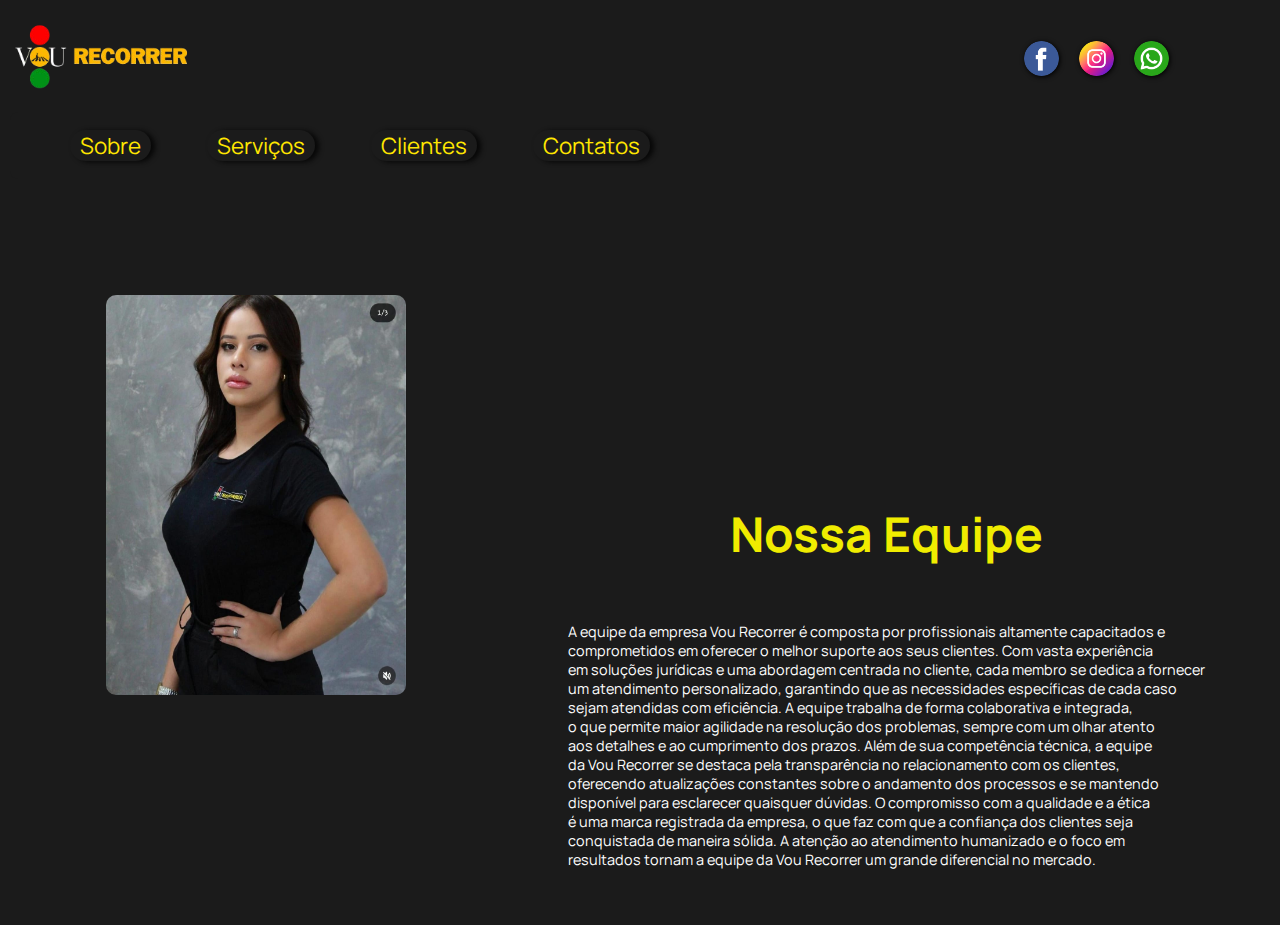
<file: index.html>
<!DOCTYPE html>
<html lang="pt-BR">

<head>
    <meta charset="UTF-8">
    <meta name="viewport" content="width=device-width, initial-scale=1.0">
    <title>Vou Recorrer</title>
    <link rel="shortcut icon" href="favicon-vou-recorrer.png" type="image/png">
    <link rel="stylesheet" href="home.css">
    <link rel="preconnect" href="https://fonts.googleapis.com">
    <link rel="stylesheet" href="style.css">
    <link rel="preconnect" href="https://fonts.gstatic.com" crossorigin>
    <link href="https://fonts.googleapis.com/css2?family=Manrope:wght@200..800&display=swap" rel="stylesheet">
</head>

<body>
    <header>
        <div class="logo">
            <a href="#"><img src="logo-atual-transparent.png" alt="logo-vou-recorrer" width="200px"></a>
        </div>
        <nav class="navigation">
            <ul type="none" class="nav-menu">
                <li class="nav-item"><a href="sobre.html">Sobre</a></li>
                <li class="nav-item"><a href="servicos.html">Serviços</a></li>
                <li class="nav-item"><a href="clientes.html">Clientes</a></li>
                <li class="nav-item"><a href="contatos.html">Contatos</a></li>
                <i class='fas fa-search'></i>
            </ul>
            <div class="menu">
                <span class="bar"></span>
                <span class="bar"></span>
                <span class="bar"></span>
            </div>
    </header>

    <div class="carousel">
        <div class="carousel-container">
            <div class="carousell-item"><img src="leticia.jpeg" alt="equipe"></div>
            <div class="carousell-item"><img src="joao.jpeg" alt="equipe"></div>
            <div class="carousell-item"><img src="dupla.jpeg" alt="equipe"></div>
            <div class="carousell-item"><img src="dupla1.jpeg" alt="equipe"></div>
        </div>
        <div .class="carousel-text">
            <div id="h1">
                <h1>Nossa Equipe</h1>
            </div>
            <div id="txt">
                <p>
                    A equipe da empresa Vou Recorrer é composta por profissionais
                    altamente capacitados e <br> comprometidos em oferecer o melhor
                    suporte aos seus clientes. Com vasta experiência <br> em soluções
                    jurídicas e uma abordagem centrada no cliente, cada membro se
                    dedica a fornecer <br> um atendimento personalizado, garantindo que
                    as necessidades específicas de cada caso <br> sejam atendidas com
                    eficiência. A equipe trabalha de forma colaborativa e integrada, <br>
                    o que permite maior agilidade na resolução dos problemas, sempre
                    com um olhar atento <br>aos detalhes e ao cumprimento dos prazos.

                    Além de sua competência técnica, a equipe <br> da Vou Recorrer se
                    destaca pela transparência no relacionamento com os clientes, <br>
                    oferecendo atualizações constantes sobre o andamento dos
                    processos e se mantendo <br> disponível para esclarecer quaisquer
                    dúvidas. O compromisso com a qualidade e a ética <br> é uma marca
                    registrada da empresa, o que faz com que a confiança dos
                    clientes seja <br> conquistada de maneira sólida. A atenção ao
                    atendimento humanizado e o foco em <br> resultados tornam a equipe
                    da Vou Recorrer um grande diferencial no mercado.</p>
            </div>
        </div>
    </div>
    </main>
    <div class="social">
        <div class="face"><a href="#" target="_blank" rel="external"><img src="facebook.png" alt=""></a>
        </div>
        <div class="insta"><a href="https://www.instagram.com/vourecorrergou?igsh=d2o1emljdW81dWY2" target="_blank"
                rel="external"><img src="instagram.png" alt=""></a></div>
        <div class="whats"><a
                href="https://api.whatsapp.com/send/?phone=5538998851020&text&type=phone_number&app_absent=0"
                target="_blank" rel="external"><img src="whatsapp.png" alt=""></a></div>
    </div>
    <script src="script.js"></script>
</body>

</html>
</file>
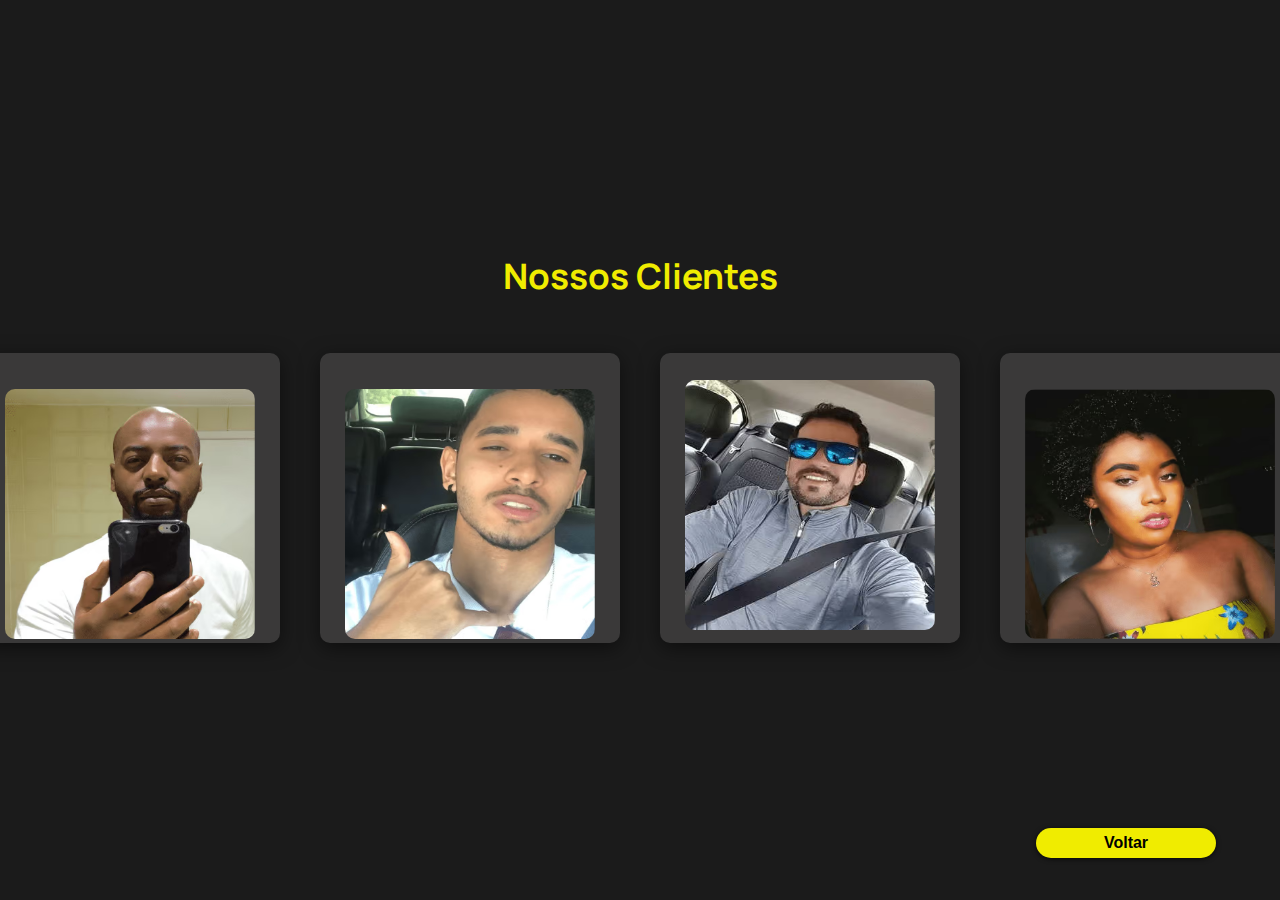
<file: clientes.html>
<!DOCTYPE html>
<html lang="pt-BR">

<head>
  <meta charset="UTF-8" />
  <meta name="viewport" content="width=device-width, initial-scale=1.0" />
  <link rel="shortcut icon" href="imagens/favicon-vou-recorrer.png" type="image/x-icon" />
  <link rel="stylesheet" href="style.css" />
  <link rel="stylesheet" href="clientes.css" />
  <title>Clientes</title>
</head>

<body>
  <section>
    <div class="title">
      <h1>Nossos Clientes</h1>
    </div>
    <div class="container-clientes">
      <div class="card">
        <div clFass="imageBX">
          <img src="zaqueu.avif" alt="" />
        </div>
        <div class="content">
          <h2>Zaqueu Robert</h2>
          <p>
            ”Ótimo, empresa extremamente séria e comprometida com os clientes.
            Fui atendido de forma rápida e eficiente, com uma equipe sempre
            disponível para esclarecer dúvidas. Achei os recursos muito ágeis
            e de alta qualidade. Recomendo demais para quem busca um serviço
            de excelência, transparência e profissionalismo.”
          </p>
        </div>
      </div>
      <div class="card">
        <div class="imageBX">
          <img src="edipo.avif" alt="" />
        </div>
        <div class="content">
          <h2>Edipo Jhoseff</h2>
          <p>
            ”Ótimo, empresa extremamente séria e comprometida com os clientes.
            Fui atendido de forma rápida e eficiente, com uma equipe sempre
            disponível para esclarecer dúvidas. Achei os recursos muito ágeis
            e de alta qualidade. Recomendo demais para quem busca um serviço
            de excelência, transparência e profissionalismo.”
          </p>
        </div>
      </div>
      <div class="card">
        <div class="imageBX">
          <img src="gustavo.avif" alt="" />
        </div>
        <div class="content">
          <h2>Gustavo Oliveira</h2>
          <p>
            ”Melhor empresa para recorrer multas da cidade e região.
            Atendimento rápido, com muita habilidade e conhecimento. Me senti
            muito seguro, pois a equipe a todo tempo demonstrava conhecimento
            e habilidades durante todo processo. Agradeço a Vou Recorrer por
            todo apoio. Se não fosse vocês não sei o que teria feito. Indico a
            empresa de olhos fechados.”
          </p>
        </div>
      </div>
      <div class="card">
        <div class="imageBX">
          <img src="leidineia.avif" alt="" />
        </div>
        <div class="content">
          <h2>Leidineia Ferreira</h2>
          <p>
            ”Parabéns à empresa Vou Recorrer. Fiquei muito satisfeita com o
            atendimento e a competência da equipe, sempre prestativa e
            atenciosa. Meu caso foi solucionado com muita eficiência e
            rapidez, e ainda me mantiveram informada durante todo o processo.
            Recomendo a empresa para quem busca seriedade, agilidade e
            resultados garantidos.
          </p>
        </div>
      </div>
      <div class="voltar">
        <a href="index.html"><input type="button" value="Voltar" /></a>
      </div>
    </div>
  </section>
</body>

</html>
</file>
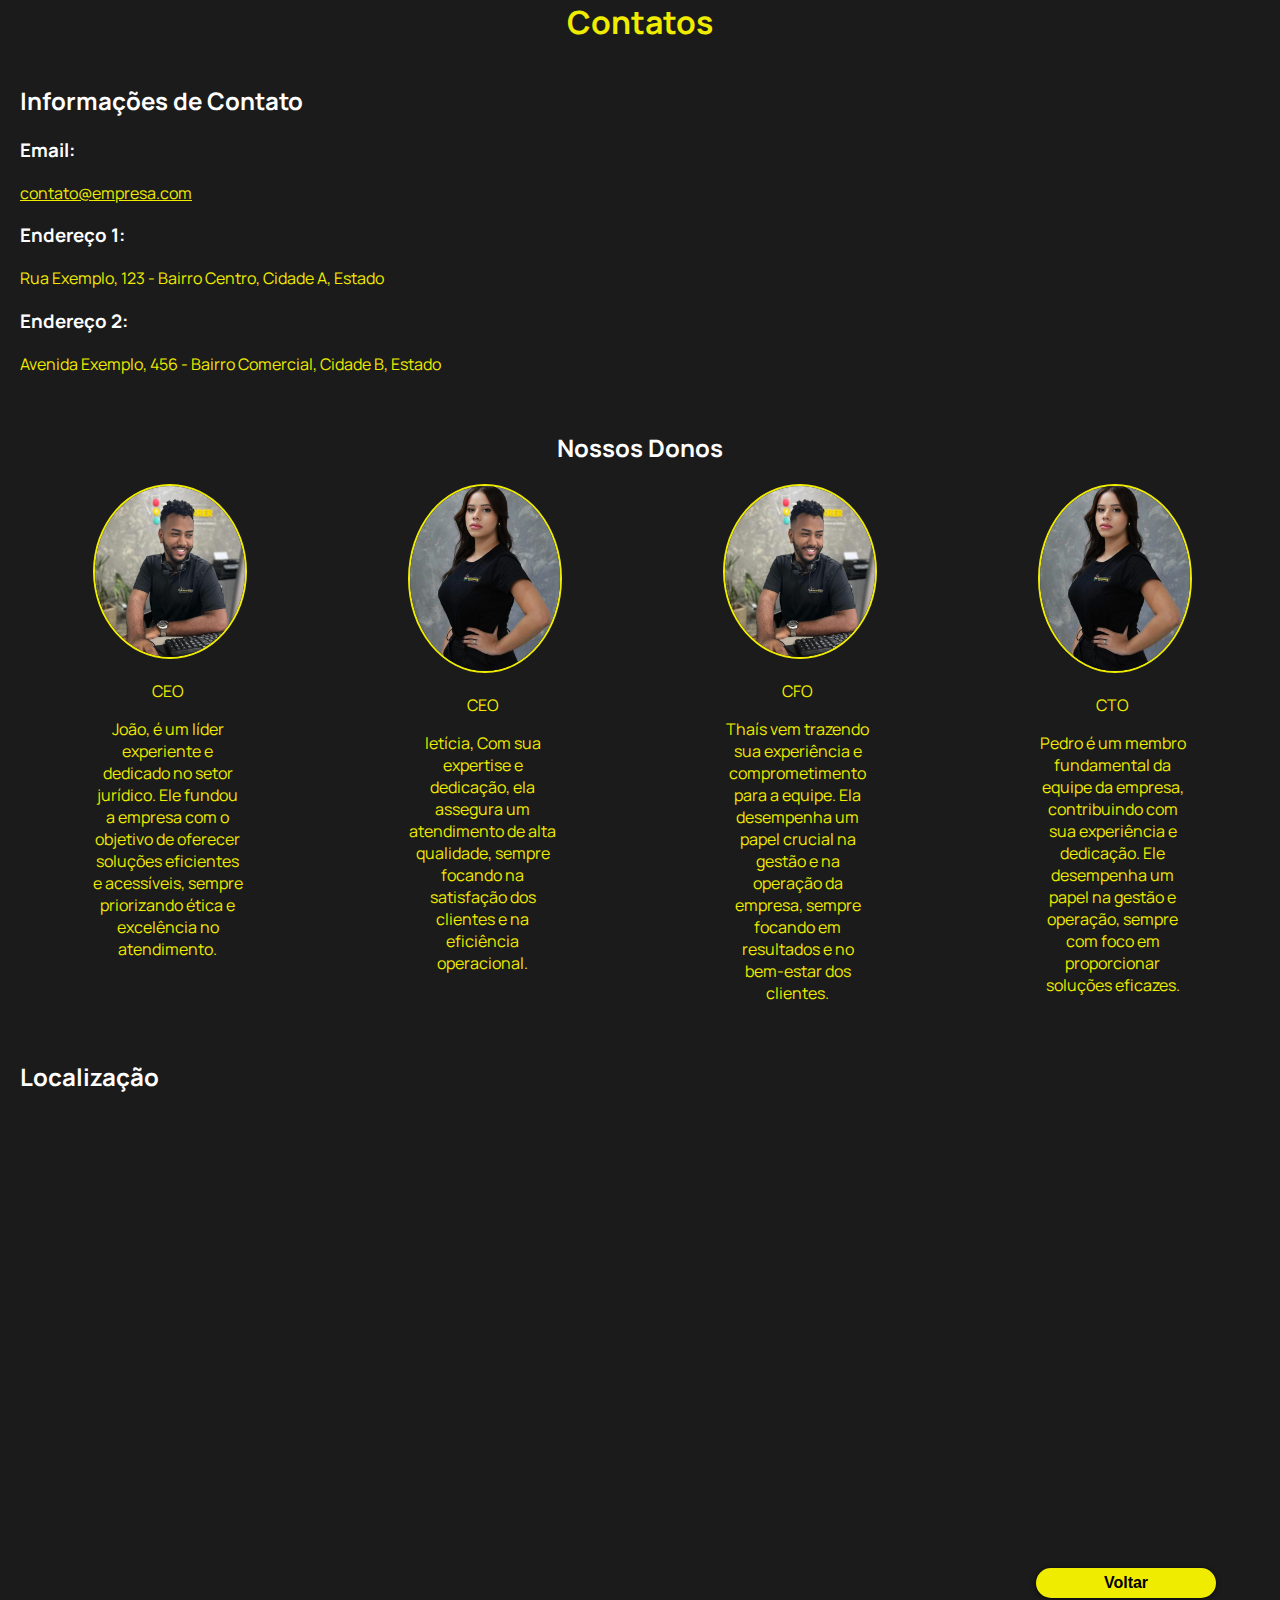
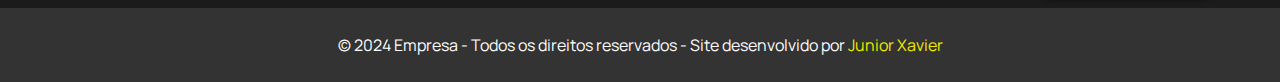
<file: contatos.html>
<!DOCTYPE html>
<html lang="pt-br">
<head>
    <meta charset="UTF-8">
    <meta name="viewport" content="width=device-width, initial-scale=1.0">
    <title>Página de Contato</title>
    <link rel="shortcut icon" href="imagens/favicon-vou-recorrer.png" type="image/x-icon">
    <link rel="stylesheet" href="contatos.css">
    <link rel="stylesheet" href="style.css">
</head>
<body>
    <header>
        <h1>Contatos</h1>
    </header>
    
    <section class="contact-info">
        <h2>Informações de Contato</h2>
        <div class="contact-item">
            <h3>Email:</h3>
            <p><a href="mailto:contato@empresa.com">contato@empresa.com</a></p>
        </div>

        <div class="contact-item">
            <h3>Endereço 1:</h3>
            <p>Rua Exemplo, 123 - Bairro Centro, Cidade A, Estado</p>
        </div>

        <div class="contact-item">
            <h3>Endereço 2:</h3>
            <p>Avenida Exemplo, 456 - Bairro Comercial, Cidade B, Estado</p>
        </div>
    </section>

    <section class="team-section">
        <h2>Nossos Donos</h2>
        <div class="team-container">
            <div class="team-member">
                <img src="joao.jpeg" alt="Dono 1">
                <p>CEO</p>
                <p>João, é um líder experiente e dedicado no setor jurídico. Ele fundou a empresa com o objetivo de oferecer soluções eficientes e acessíveis, sempre priorizando ética e excelência no atendimento.</p>
            </div>
            <div class="team-member">
                <img src="leticia.jpeg" alt="Dono 2">
                <p>CEO</p>
                <P>letícia, Com sua expertise e dedicação, ela assegura um atendimento de alta qualidade, sempre focando na satisfação dos clientes e na eficiência operacional.</P>
            </div>
            <div class="team-member">
                <img src="joao.jpeg" alt="Dono 3">
                <p>CFO</p>
                <P>Thaís vem trazendo sua experiência e comprometimento para a equipe. Ela desempenha um papel crucial na gestão e na operação da empresa, sempre focando em resultados e no bem-estar dos clientes.</P>
            </div>
            <div class="team-member">
                <img src="leticia.jpeg" alt="Dono 4">
                <p>CTO</p>
                <p>Pedro é um membro fundamental da equipe da empresa, contribuindo com sua experiência e dedicação. Ele desempenha um papel na gestão e operação, sempre com foco em proporcionar soluções eficazes.</p>
            </div>
        </div>
    </section>

    <section class="map-section">
        <h2>Localização</h2>
        <div class="map-container">
            <!-- Google Maps Embed -->
            <iframe src="https://www.google.com/maps/embed?pb=!1m18!1m12!1m3!1d3789.233025264478!2d-43.6014392!3d-18.245136199999997!2m3!1f0!2f0!3f0!3m2!1i1024!2i768!4f13.1!3m3!1m2!1s0xaeb9aad5db3877%3A0xdb8558687dd04ce8!2sR.%20S%C3%A3o%20Francisco%2C%20366a%20-%20Centro%2C%20Diamantina%20-%20MG%2C%2039100-000!5e0!3m2!1spt-BR!2sbr!4v1725827269339!5m2!1spt-BR!2sbr" width="600" height="450" style="border:0;" allowfullscreen="" loading="lazy" referrerpolicy="no-referrer-when-downgrade"></iframe>
        </div>
        <div class="voltar"><a href="index.html"><input type="button" value="Voltar"></a></div>
    </section>
    <footer>
        <p>&copy; 2024 Empresa - Todos os direitos reservados - Site desenvolvido por <a href="https://github.com/juniorxvier">Junior Xavier</a></p>
    </footer>
</body>
</html>
</file>
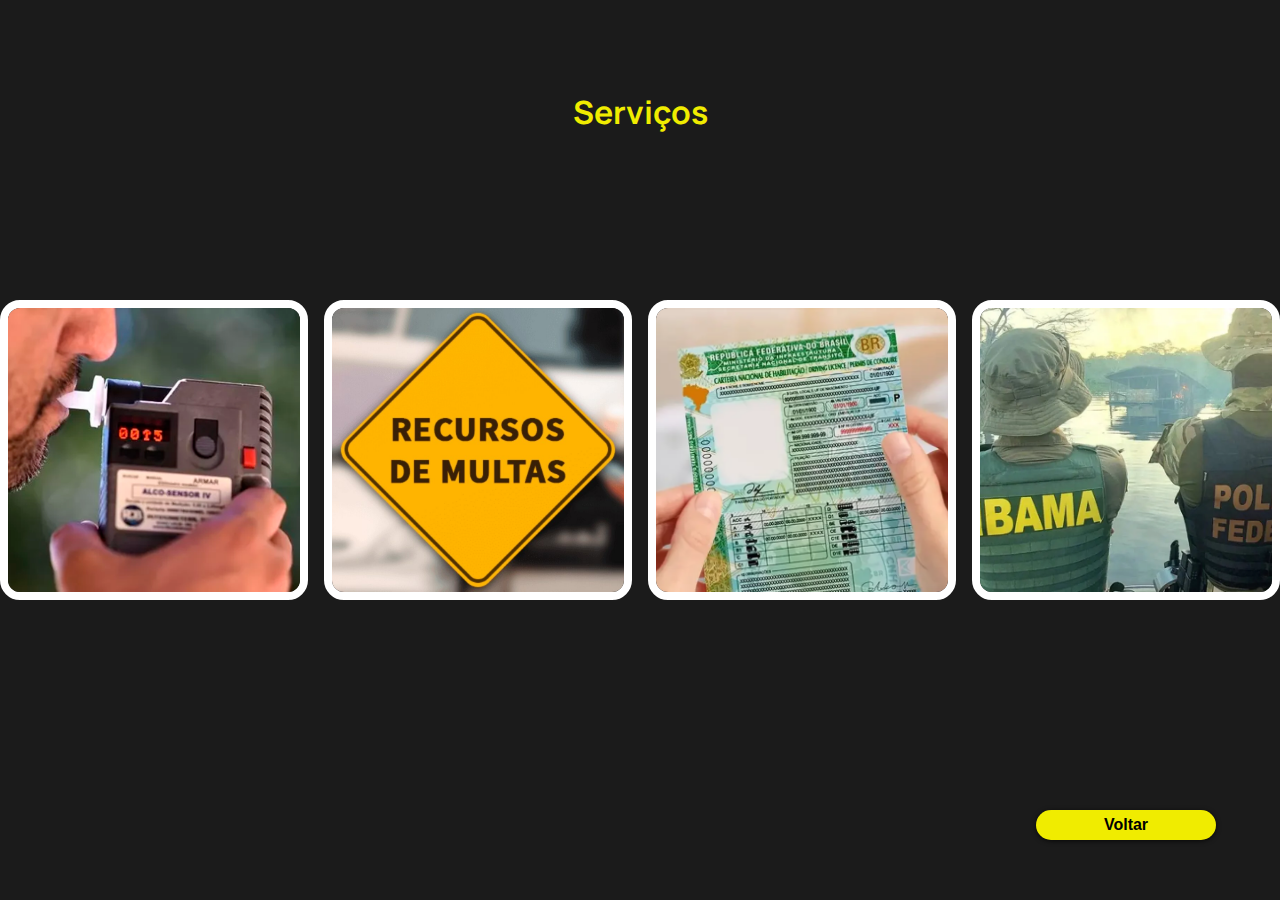
<file: servicos.html>
<!DOCTYPE html>
<html lang="pt-BR">

<head>
    <meta charset="UTF-8">
    <meta name="viewport" content="width=device-width, initial-scale=1.0">
    <link rel="shortcut icon" href="favicon-vou-recorrer.png" type="image/x-icon">
    <link rel="stylesheet" href="servicos.css">
    <link rel="stylesheet" href="style.css">
    <title>Serviços</title>
</head>

<body>
    <h1>Serviços</h1>
    <div class="card">
        <img class="card-img" src="bafometro.webp" alt="">
        <div class="card-body">
            <h1 class="card-title">Lei Seca</h1>
            <p class="card-info">
                A Lei Seca é uma legislação que proíbe o consumo de bebidas alcoólicas
                antes de dirigir, visando reduzir o número de acidentes de trânsito
                relacionados ao álcool. Implementada em diversos países e regiões,
                a lei estabelece limites legais para a concentração de álcool no sangue
                dos motoristas e impõe penalidades rigorosas para aqueles que violam
                essas normas.</p>
        </div>
    </div>
    <div class="card">
        <img class="card-img" src="multa-recursos.jpg" alt="">
        <div class="card-body">
            <h1 class="card-title">Recurso</h1>
            <p class="card-info">
                Na Vou Recorrer, somos especialistas em contestar multas de trânsito,
                oferecendo uma abordagem personalizada para resolver suas questões legais
                com eficácia. Nossa equipe é experiente em lidar com uma ampla gama de
                infrações, desde as leves até as médias e graves. Entendemos a
                complexidade do sistema de multas e trabalhamos para garantir que seus
                direitos sejam protegidos.</p>
        </div>
    </div>
    </div>
    <div class="card">
        <img class="card-img" src="suspensao.webp" alt="">
        <div class="card-body">
            <h1 class="card-title">Suspenção</h1>
            <p class="card-info">
                A Lei Seca é uma legislação que proíbe o consumo de bebidas alcoólicas
                antes de dirigir, visando reduzir o número de acidentes de trânsito
                relacionados ao álcool. Implementada em diversos países e regiões,
                a lei estabelece limites legais para a concentração de álcool no sangue
                dos motoristas e impõe penalidades rigorosas para aqueles que violam
                essas normas.</p>
        </div>
    </div>
    </div>
    <div class="card">
        <img class="card-img" src="ambiental.webp" alt="">
        <div class="card-body">
            <h1 class="card-title">Ambiental</h1>
            <p class="card-info">
                A Lei Seca é uma legislação que proíbe o consumo de bebidas alcoólicas
                antes de dirigir, visando reduzir o número de acidentes de trânsito
                relacionados ao álcool. Implementada em diversos países e regiões,
                a lei estabelece limites legais para a concentração de álcool no sangue
                dos motoristas e impõe penalidades rigorosas para aqueles que violam
                essas normas.</p>
        </div>
    </div>
    <div class="voltar"><a href="index.html"><input type="button" value="Voltar"></a></div>
    </div>
</body>

</html>
</file>
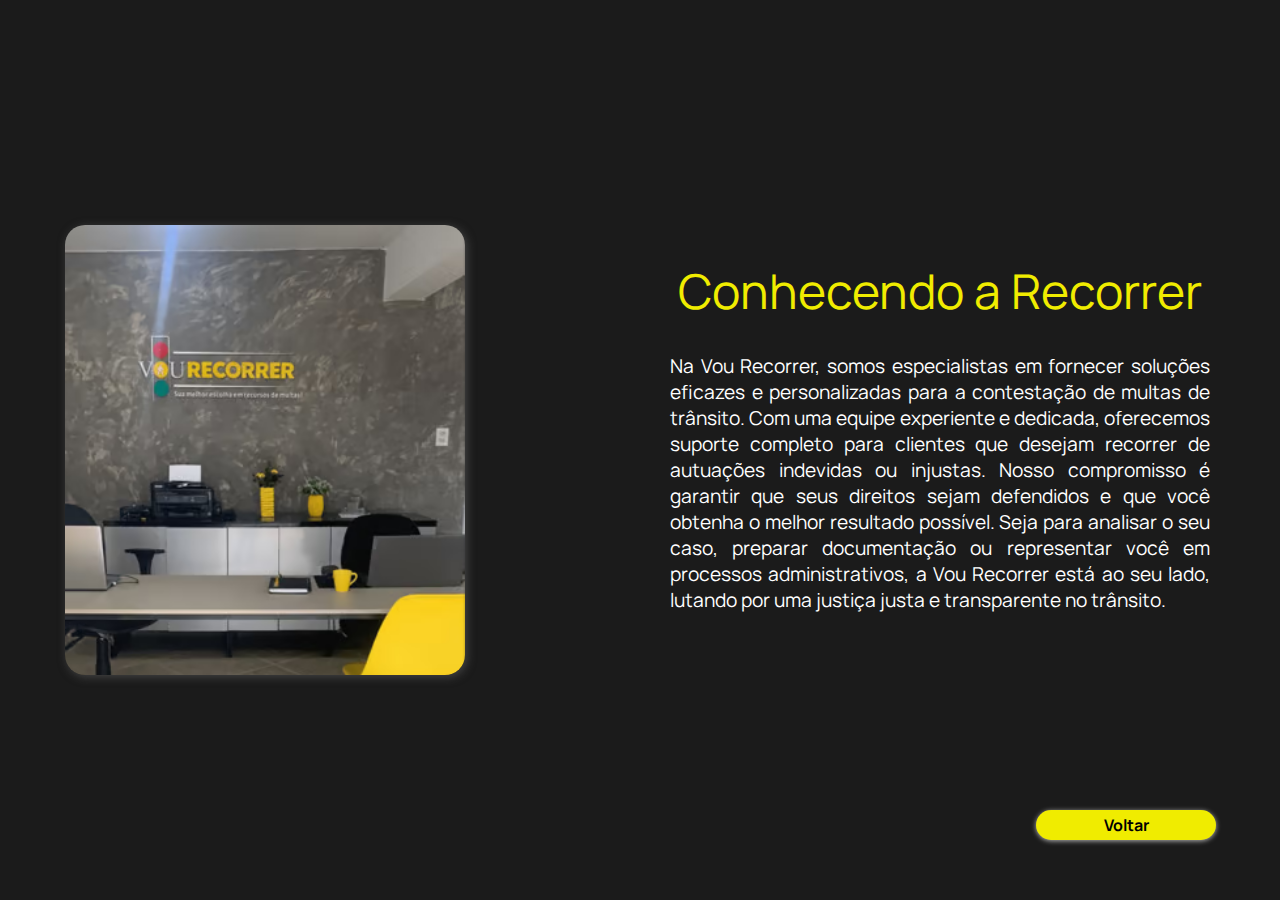
<file: sobre.html>
<!DOCTYPE html>
<html lang="en">

<head>
    <meta charset="UTF-8">
    <meta name="viewport" content="width=device-width, initial-scale=1.0">
    <link rel="shortcut icon" href="favicon-vou-recorrer.png" type="image/xpng">
    <link rel="stylesheet" href="sobre.css">
    <link rel="stylesheet" href="style.css">
    <title>Sobre</title>
</head>

<body>
    <section>
        <div class="cards">
            <figure class="card">
                <figcaption class="card-title"></figcaption>
            </figure>
        </div>
        <div id="text">
            <h1>Conhecendo a Recorrer</h1>
            <p>Na Vou Recorrer, somos especialistas em fornecer soluções eficazes e personalizadas
                para a contestação de multas de trânsito. Com uma equipe experiente e dedicada,
                oferecemos suporte completo para clientes que desejam recorrer de autuações
                indevidas ou injustas. Nosso compromisso é garantir que seus direitos sejam
                defendidos e que você obtenha o melhor resultado possível. Seja para
                analisar o seu caso, preparar documentação ou representar você em processos
                administrativos, a Vou Recorrer está ao seu lado, lutando por uma justiça justa
                e transparente no trânsito.</p>
                <div class="voltar"><a  href="index.html">Voltar</a></div>
        </div>
    </section>
</body>
</html>
</file>
<file: home.css>
* {
    margin: 0;
    padding: 0;
}

@font-face {
    font-family: "Manrope";
    src: url("/path/to/your/font-files/Manrope.woff2") format("woff2"),
        url("/path/to/your/font-files/Manrope.woff") format("woff");
    font-weight: 200;
    font-style: normal;
}

body {
    overflow: hidden;
    width: 100vw;
    height: 100vh;
}

body,
html {
    height: 100%;
    margin: 0;
    display: flex;
    overflow-x: hidden;
}


header {
    background-color: rgb(68, 67, 67);
    height: 80px;
}

.navigation {
    display: flex;
    align-items: center;
    justify-content: space-between;
    padding: 18px 40px;
    width: 100%;
    transition: all 0.5s;
    background-color: rgb(68, 67, 67);
    border-radius: 0.5rem;
    position: relative;
    z-index: 1000;
}


.navigation>ul {
    display: flex;
    align-items: center;
    gap: 1rem;
    width: 100vw;
}


.navigation>ul li a {
    color: rgb(255, 230, 0);
    font-weight: bold;
    text-decoration: none;
    box-shadow: 4px 1px 5px rgb(7, 7, 7);
    font-weight: normal;
    padding-left: 10px;
    padding-right: 10px;
    font-size: 1.4rem;
    border-radius: 50px;
    margin: 20px;
    transition: transform 0.5s ease ;
}

.navigation>ul li:hover {
    transform: scale(1.3);
    color: rgb(255, 255, 255);
}

.navigation>ul li a:hover {
    transform: scale(1.1);
    color: rgb(255, 255, 255);
}

.menu {
    cursor: pointer;
    display: none;
    margin-right: 30px;
    z-index: 1;
}

.menu .bar {
    display: block;
    width: 28px;
    height: 3px;
    border-radius: 3px;
    background-color: rgb(255, 230, 0);
    margin: 5px auto;
    transition: all 0.3s;
    z-index: 1;
}

.menu .bar:nth-child(1),
.menu .bar:nth-child(3) {
    background-color: rgb(247, 7, 7);
}

@media (max-width:768px) {
    .navigation {
        padding: 18px 20px;
    }

    .menu {
        display: block;
    }

    .menu.ativo .bar:nth-child(1) {
        transform: translateY(8px) rotate(45deg);
    }

    .menu.ativo .bar:nth-child(2) {
        opacity: 0;
    }

    .menu.ativo .bar:nth-child(3) {
        transform: translateY(-8px) rotate(-45deg);
    }

    .nav-menu {
        position: fixed;
        right: -100%;
        top: 75px;
        width: 100%;
        height: 100%;
        flex-direction: column;
        background-color: rgb(131, 131, 131);
        gap: -10px;
        transition: 0.5s;
    }

    .nav-menu.ativo {
        right: 0px;
    }

    .nav-item {
        margin: 16px 0;
    }
}


.logo {
    display: flex;
    align-items: start;
    margin: 15px;
    cursor: pointer;
}

.social {
    display: flex;
    gap: 25px;
    position: absolute;
    left: 85%;
    bottom: 90%;
}

.social img {
    width: 40px;
    box-shadow: 1px 1px 5px rgb(0, 0, 0);
    border-radius: 50%;
    transition: transform 0.3s ease;
}

.face:hover {
    transform: scale(1.5); /* Escala o elemento em 1.5 vezes */
}

.insta:hover {
    transform: scale(1.5);/* Escala o elemento em 1.5 vezes */
}

.whats:hover {
    transform: scale(1.5);/* Escala o elemento em 1.5 vezes */
}


.carousel {
    display: flex;
    flex-wrap: wrap; /* Permite que os itens sejam quebrados em várias linhas */
    justify-content: center; /* Centraliza os itens */
    align-items: self-end;
    position: absolute;
    margin-top: 10rem;
}


.carousel-container {
    display: flex;
    justify-content: center;
    position: relative;
    width: 330px;
    height: 450px;
    transform-style: preserve-3d;
    animation: rotate 8s infinite linear;
}

.carousell-item {
    width: clamp(100px, 100%, 330px);
}

.carousell-item {
    position: absolute;
    width: 300px;
    height: 400px;
    backface-visibility: hidden;
    transition: transform .2s;
}

.carousell-item img {
    width: 100%;
    height: 100%;
    border-radius: 10px;
}


.carousel-text {
    position: relative;
    display: flex;
    text-align: justify; /* Centraliza o texto */
    height: 100%;
    color: white;
    font-weight: bolder;
    font-size: 1.5rem;
    text-align: center;
}

#h1 {
    text-align: justify;
    font-size: 1.5rem;
    font-weight: normal;
    color: rgb(240, 236, 0);

}

#txt {
    display: flex;
    align-items: end;
    text-align: justify;
    font-size: 0.9rem;
    color: white;
    margin-top: 50px;
}

@keyframes rotate {
    0% {
        transform: rotateY(0deg);
    }

    100% {
        transform: rotateY(360deg);
    }
}

.carousell-item:nth-child(1) {
    transform: rotateY(0deg) translateZ(200px);
}

.carousell-item:nth-child(2) {
    transform: rotateY(90deg) translateZ(200px);
}

.carousell-item:nth-child(3) {
    transform: rotateY(180deg) translateZ(200px);
}

.carousell-item:nth-child(4) {
    transform: rotateY(270deg) translateZ(200px);
}

ul img {
    display: flex;
    justify-content: center;
    align-items: center;
    width: 20px;
    margin-top: 20px;
}


@media (max-width: 1440px) {

    body{
        width: 100vw;
        height: 100vh;
    }
    header {
        height: 60px;
    }
    
    .social {
        left: 80%; /* Ajusta a posição horizontal */
        bottom: 91%; /* Ajusta a posição vertical */
        gap: 20px; /* Reduz o espaçamento entre os ícones */
    }

    .social img {
        width: 35px; /* Reduz o tamanho dos ícones */
    }

    .logo{
        margin-left: 70px;
    }

    nav{
        margin-left: 10px;
    }

    .logo img{
        position: relative;
        right: 30%;

    }

    .carousel{
        height: 20vh;
        top: 15%;
        flex-wrap: wrap;
        display: flex;
    }

    .carousel-container {
        width: 40vw;
        height: 70vh;
    }


    #h1{
        text-align: center;
    }

    #txt{
        margin-top: 0.1rem;
        text-align: justify;
        padding: 40px;
        margin: 1rem;
    }

}


@media (max-width: 768px) {
    header {
        height: 80px;
    }

    .social {
        left: 71%; /* Ajusta a posição horizontal */
        bottom: 95%; /* Ajusta a posição vertical */
        gap: 20px; /* Reduz o espaçamento entre os ícones */
    }

    .social img {
        width: 35px; /* Reduz o tamanho dos ícones */
        }

        .logo{
            margin-left: 60px;
            margin-top: -5px;
        }

    .carousel {
        height: 50vh;
        display: flex;
        gap: 200px;
        margin-top: 2rem;
    }

    .carousel-container {
        width: 280px;
        height: 300px;
    }
}

@media (max-width: 576px) {
    .carousel {
        display: flex;
        flex-wrap: wrap; /* Permite que os itens sejam quebrados em várias linhas */
        justify-content: center; /* Centraliza os itens */
        align-items: self-end;
        position: absolute;
        top: 40%;
    }
    .social {
        left: 75%; /* Ajusta a posição horizontal */
        bottom: 93%; /* Ajusta a posição vertical */
        gap: 20px; /* Reduz o espaçamento entre os ícones */
    }

    .social img {
        width: 35px; /* Reduz o tamanho dos ícones */
        }
}

@media (max-width: 480px) {
    header {
        height: 60px;
    }

    body{
        overflow: hidden;
    }
    
    .social {
        gap: 7px; /* Reduz o espaçamento entre os ícones */
        transform: translateX(-20%); /* Centraliza os ícones */
    }

    .social img {
        width: 25px; /* Reduz o tamanho dos ícones */
    }

    .logo{
        margin-bottom: 13px;
    }

    .carousel {
        width: 100vw;
        height: 20vh;
        position: absolute;
        flex-wrap: wrap;
        display: flex;
        gap: 470px;
        margin-left: -70px;
        margin-top: 0.1rem;
        left: 19%;

        .carousell-item:nth-child(1) {
            transform: rotateY(0deg) translateZ(100px);
        }
        
        .carousell-item:nth-child(2) {
            transform: rotateY(90deg) translateZ(100px);
        }
        
        .carousell-item:nth-child(3) {
            transform: rotateY(180deg) translateZ(100px);
        }
        
        .carousell-item:nth-child(4) {
            transform: rotateY(270deg) translateZ(100px);
        }
    }

    .carousel-container {
        width: 40vw;
        height: 30vh;
        margin-bottom: -250px;
    }

    .carousel {
        display: flex;
        flex-wrap: wrap; /* Permite que os itens sejam quebrados em várias linhas */
        justify-content: center; /* Centraliza os itens */
        align-items: self-end;
        position: absolute;
        top: 20%;
    }

    .carousell-item {
        position: absolute;
        width: 180px;
        height: 300px;
        backface-visibility: hidden;
        transition: transform .2s;
    }

    .carousel-text {
        font-size: 1rem;
        margin: 5px;
    }

    .social {
        left: 65%; /* Ajusta a posição horizontal */
        bottom: 92%; /* Ajusta a posição vertical */
        gap: 10px; /* Reduz o espaçamento entre os ícones */
    }

    .social img {
        width: 35px; /* Reduz o tamanho dos ícones */
        }

    #h1 {
        margin-top: 5px;
        font-size: 1.2rem;
        text-align: center;
    }

    #txt {
        margin: 2px;
        font-size: 0.8rem;
        text-align: justify;
        position: absolute;
        left: 0%;
    }

    .navigation{
        width: 50px;
        height: 5px;
    }
    menu{
        width: 5px;
    }
}
</file>
<file: style.css>
@charset "UTF-8";
@import url('https://fonts.googleapis.com/css2?family=Manrope:wght@200..800&display=swap');

body, header, html, main, section {
    font-family: 'Manrope', sans-serif; /* Define a fonte global */
    background: rgb(27, 27, 27); /* Define a cor do texto */
    margin: 0; /* Remove as margens padrão */
    padding: 0; /* Remove o preenchimento padrão */
}
.navigation{
    background-color: rgb(27, 27, 27);
}

h1{
    color: rgb(240, 236, 0);
}
</file>
<file: clientes.css>
body {
    display: flex;
    justify-content: center;
    align-items: center;
    min-height: 100vh; /* Garante que o body ocupe a altura total da viewport */
    margin: 0; /* Remove a margem padrão do body */
}

.title{
    display: flex;
    justify-content: center;
    font-size: 1.1rem;

}

.container-clientes {
    display: flex;         /* Define flexbox layout */
    justify-content: space-between; /* Espaçamento entre os cards, opcional */
    gap: 20px;  
}

.card {
    display: flex;
    flex-direction: column;
    width: 300px;
    height: 300px;;
}

.container-clientes .card {
    flex-direction: column;
    position: relative;
    max-width: 270px;
    height: 250px;
    background: rgb(58, 57, 57);
    margin: 30px 10px; /* Margem entre os cartões */
    padding: 20px 15px;
    display: flex;
    flex-direction: column;
    border-radius: 10px;
    box-shadow: 0 5px 20px rgba(0, 0, 0, 0.5);
    transition: 0.3s ease-in-out;
    justify-content: center;
    align-items: center;
}

.container-clientes .card:hover {
    height: 400px;
}


.container-clientes .card .imgBx {
    position: relative;
    width: 260px;
    height: 260px;
    top: -60px;
    left: 20px;
    z-index: 1;
    box-shadow: 1px 5px 20px rgb(255, 255, 255);
}

img {
    width: 250px;
    height: 250px;
    border-radius: 10px;
}

.container-clientes .card .imgBx img {
    max-width: 100%;
    border-radius: 4px;
}

.content{
    margin-top: 100px;
}

.container-clientes .card .content {
    position: relative;
    margin-top: -260px;
    text-align: center;
    color: #000000;
    visibility: hidden;
    opacity: 0;
    transition: 0.3s ease-in-out;
}

.container-clientes .card:hover .content {
    visibility: visible;
    opacity: 1;
    margin-top: -40px;
    transition-delay: 0.3s;
}

h2 {
    font-size: 1rem;
    font-weight: bold;
    color: rgb(0, 0, 0);
}

p {
    text-align: justify;
    font-size: 0.8rem;
    font-weight: bold;
    color: white;
}

.voltar{
    display: flex;
    position: absolute;
    top: 92%;
    right: 5%;
}

.voltar input{
    width: 180px;
    height: 30px;

    background-color: rgb(240, 236, 0);
    font-weight: bolder;
    font-size: 1rem;
    cursor: pointer;
    box-shadow: 0px 1px 5px rgba(0, 0, 0, 0.719);
    border: none;
    border-radius: 50px;
    transition: transform 0.3s ease;
}


input:hover{
    transform: scale(1.1);
    background-color: black;
    color: rgb(240, 236, 0);
}

@media (max-width: 768px) {
    .container-clientes {
        flex-direction: column;
        align-items: center;
    }

    .card {
        width: 90%;
        height: auto;
    }

    .container-clientes .card {
        max-width: 100%;
        height: auto;
        margin: 20px 0; /* Ajusta a margem para cartões em coluna */
    }

    .container-clientes .card .imgBx {
        width: 90%;
        height: auto;
        top: 0;
        left: 0;
    }

    img {
        width: 100%;
        height: auto;
    }

    .content {
        margin-top: 50px;
    }

    .voltar {
        position: relative;
        margin-top: 20px;
        right: auto;
        top: auto;
    }

    .voltar input {
        width: 150px;
        height: 25px;
        font-size: 0.9rem;
    }
}

/* Media Query para dispositivos móveis menores */
@media (max-width: 480px) {
    .title {
        font-size: 1rem;
    }

    .container-clientes {
        flex-direction: column;
        align-items: center;
        gap: 50px; /* Reduz o espaço entre os cartões */
    }

    .card {
        width: 270px;
        height: auto;
    }

    .container-clientes .card {
        margin: 10px 0;
    }

    .container-clientes .card .imgBx {
        width: 100%;
        height: auto;
        top: 0;
        left: 0;
    }

    img {
        width: 100%;
        height: auto;
    }

    .content {
        margin-top: 30px;
    }

    .content p{
        font-size: 0.7rem;
    }

    .voltar {
        position: relative;
        margin-top: 10px;
        padding: 10px;
    }

    .voltar input {
        width: 120px;
        height: 20px;
        font-size: 0.8rem;
    }
}
</file>
<file: contatos.css>
body {
    font-family: Arial, sans-serif;
    margin: 0;
    padding: 0;
    box-sizing: border-box;
}

header {
    padding: 20px;
    text-align: center;
}

h1, h2 {
    margin: 0 0 20px;
}

h2, h3{
    color: white;
}



.contact-info {
    padding: 20px;
}

.contact-item {
    margin-bottom: 15px;
    color: rgb(240, 236, 0);
}

.contact-item p a{
    color: rgb(240, 236, 0);
}

.team-section {
    background-color: rgb(27, 27, 27);
    padding: 20px;
    text-align: center;
}

.team-container {
    display: flex;
    justify-content: space-around;
    flex-wrap: wrap;
    gap: 20px;
}

.team-member {
    width: 150px;
    text-align: center;
}

.team-member p {
    color: rgb(240, 236, 0);
}

.team-member img {
    width: 100%;
    border-radius: 50%;
    border: 2px solid rgb(240, 236, 0);
}

.map-section {
    padding: 20px;
    background-color: rgb(27, 27, 27);
}

.map-container {
    text-align: center;
}

footer {
    background-color: #333;
    color: white;
    text-align: center;
    padding: 10px 0;
    margin-top: 20px;
}

.voltar{
    display: flex;
    position: absolute;
    right: 5%;
}

.voltar input{
    width: 180px;
    height: 30px;

    background-color: rgb(240, 236, 0);
    font-weight: bolder;
    font-size: 1rem;
    cursor: pointer;
    box-shadow: 0px 1px 5px rgba(0, 0, 0, 0.719);
    border: none;
    border-radius: 50px;
    transition: transform 0.3s ease;
}


input:hover{
    transform: scale(1.1);
    background-color: black;
    color: rgb(240, 236, 0);
}

footer a {
    text-decoration: none;
    color: rgb(240, 236, 0);
}

@media (max-width: 480px) {
    header {
        padding: 10px;
    }

    .contact-info {
        padding: 10px;
    }

    .team-section {
        padding: 10px;
    }

    .team-container {
        flex-direction: column;
        align-items: center;
        gap: 10px;
    }

    .team-member {
        width: 230px;
        margin-bottom: 15px;
    }

    .map-section {
        padding: 10px;
    }

    .map-section .map-container iframe{
        width: 330px;
        height: 200px;
    }

    footer {
        padding: 10px 5px;
    }

    .voltar {
        position: relative;
        left: 60%;
        bottom: 10%;
        margin-top: 20px;
    }

    .voltar input {
        width: 120px;
        height: 20px;
        font-size: 0.8rem;
    }
}
</file>
<file: servicos.css>
* {
    margin: 0;
    padding: 0;
    box-sizing: border-box;
}

body{
    position: absolute;
    bottom: 0;
    width: 100%;
    height: 100%;
    display: flex;
    justify-content: center;
    align-items: center;
    gap: 1rem;
}

h1{
    display: flex;
    position: absolute;
    top: 10%;
}

.card{
    width: 320px;
    height: 300px;
    border-radius: 20px;
    overflow: hidden;
    border: 8px solid #fff;
    position: relative;
}

.card-img{
    width: 100%;
    height: 100%;
    object-fit: cover;
    border-radius: 8px;
}

.card-body{
    width: 100%;
    height: 100%;
    top: 0;
    right: 100%;
    color: #fff;
    position: absolute;
    background: #1f3d4738;
    backdrop-filter: blur(10px);
    border-radius: 15px;
    padding: 30px;
    display: flex;
    flex-direction: column;
    justify-content: center;
    transition: right 1.1s;
}

.card:hover  .card-body{
    right: 0;
}

.card-title{
    position: absolute;
    top: 30px;
    text-transform: uppercase;
    font-size: 2rem;
    font-weight: 300px;
}

.card-info{
    font-size: 0.9rem;
    position: absolute;
    bottom: 30px;
}

.voltar{
    display: flex;
    position: absolute;
    top: 90%;
    right: 5%;
}

.voltar input{
    width: 180px;
    height: 30px;
    background-color: rgb(240, 236, 0);
    font-weight: bolder;
    font-size: 1rem;
    cursor: pointer;
    box-shadow: 0px 1px 5px rgba(0, 0, 0, 0.719);
    border: none;
    border-radius: 50px;
    transition: transform 0.3s ease;
}


input:hover{
    transform: scale(1.1);
    background-color: black;
    color: rgb(240, 236, 0);
}

@media (max-width: 480px) {
    body {
        flex-direction: column;
        align-items: center;
        display: flex;
        gap: 20px;
    }

    h1{
        position: relative;
        top: 0;
        margin: 20px;
    }

    .card {
        width: 300px;
        height: 300px;
        overflow: hidden;
        border: 8px solid #fff;
        position: relative;
    }

    .card-img {
        height: 200px;
        object-fit: cover;
    }

    .card-body {
        padding: 15px;
        top: auto;
        right: auto;
        position: relative;
        top: 0;
        right: 100%;
        color: #fff;
        position: absolute;
        background: #1f3d4738;
        backdrop-filter: blur(10px);
        border-radius: 15px;
        padding: 30px;
        display: flex;
        flex-direction: column;
        justify-content: center;
        transition: right 1.1s;
    }

    .card-title {
        font-size: 1.2rem;
        position: absolute;
        top: -10%;
        right: 53%;
        width: 100px;
        margin-top: 20px;
    }

    .card-info {
        font-size: 0.6rem;
        width: 250px;
        position: absolute;
        top: 20%;
        left: 5%;
        text-align: justify;
    }

    .voltar {
        position: relative;
        margin-top: 20px;
        position: absolute;
        top: 100%;
    }

    .voltar input {
        width: 130px;
        height: 20px;
        font-size: 0.8rem;
    }
}
</file>
<file: sobre.css>
*{
    margin: 0;
    padding: 0;
}

section{
    display: flex;
    justify-content: center;
    align-items: center;
    width: 100vw;
    gap: 150px;
    height: 100vh;
}

#container #imgs img{
    width: 400px;
    border-radius: 20px;
}

#text{
    display: flex;
    flex-direction: column;
    width: 600px;
}

#text h1{
    color: rgb(240, 236, 0);
    font-size: 3rem;
    font-weight: normal;
    text-align: center;
}

#text p{
    color: white;
    font-size: 1.2rem;
    font-weight: normal;
    text-align: justify;
    margin: 30px;

}

.voltar{
    display: flex;
    position: absolute;
    top: 90%;
    right: 5%;
}

.voltar a{
    text-decoration: none;
    text-align: center;
    width: 180px;
    height: 30px;
    display: flex;
    justify-content: center;
    color: black;
    align-items: center;
    background-color: rgb(240, 236, 0);
    font-weight: bolder;
    font-size: 1rem;
    cursor: pointer;
    box-shadow: 0px 1px 5px rgba(240, 240, 240, 0.719);
    border: none;
    border-radius: 50px;
    transition: transform 0.3s ease;
}


a:hover{
    transform: scale(1.1);
    background-color: black;
    color: rgb(240, 236, 0);
}

.cards{
    perspective: 800px;
    flex-wrap: wrap;
}

.card{
    width: 400px;
    height: 450px;
    background: url("loja.png");
    background-size: cover;
    border-radius: 20px;
    box-shadow: 2px 2px 10px rgba(104, 104, 104, 0.527);
    position: relative;
    margin: 25px;
    transform-style: preserve-3d;
    will-change: transform;
    transition: transform 0.5s;
}

.card:hover{
    transform: translateZ(10px) rotateX(20deg) rotateY(30deg);
}

.card-title{
    font-size: 22px;
    color: white;
    position: absolute;
    top: 80%;
    right: 25px;
    transform: translateY(-50%);
    transition: transform 0.5s;
}

.card:hover .card-title{
    transform: translateZ(50px);
}



@media (max-width: 768px) {
    body{
        overflow-x: hidden;
    }
    section {
        flex-direction: column;
        width: 100%;
        gap: 10px;
    }

    .card{
        display: flex;
        flex-direction: column;
        align-items: center;
        justify-content: center;
        margin-top: -45px;
    }


    #text {
        margin-top: -30px;
        display: flex;
        flex-direction: column;
        align-items: center;
        width: 330px;
    }

    #text h1 {
        font-size: 1.8rem;  
    }

    #text p {
        font-size: 0.9rem;
        margin: 5px;
    }

    .voltar {
        top: 100%;
        right: 7%;
    }

    .voltar a {
        width: 120px;
        height: 20px;
        font-size: 0.8rem;
    }

    .card {
        max-width: 280px;
    }
}
</file>
